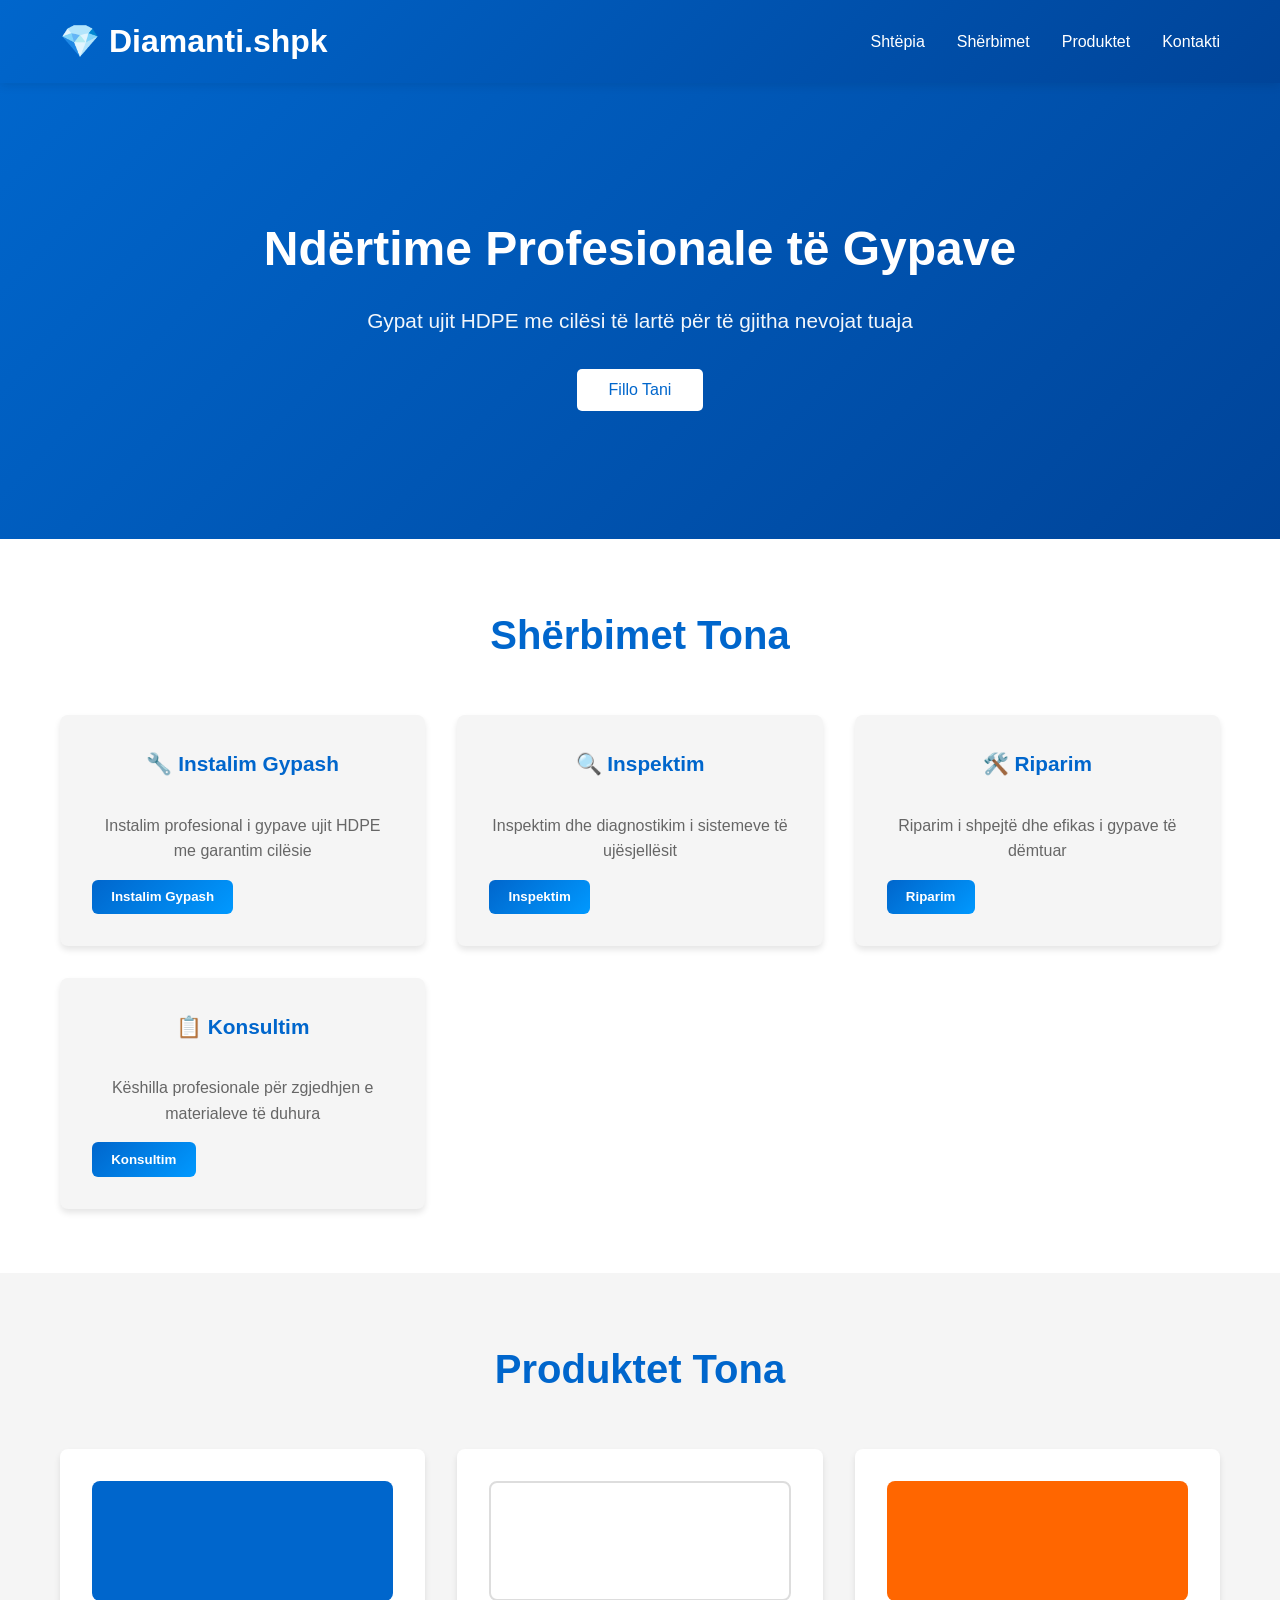
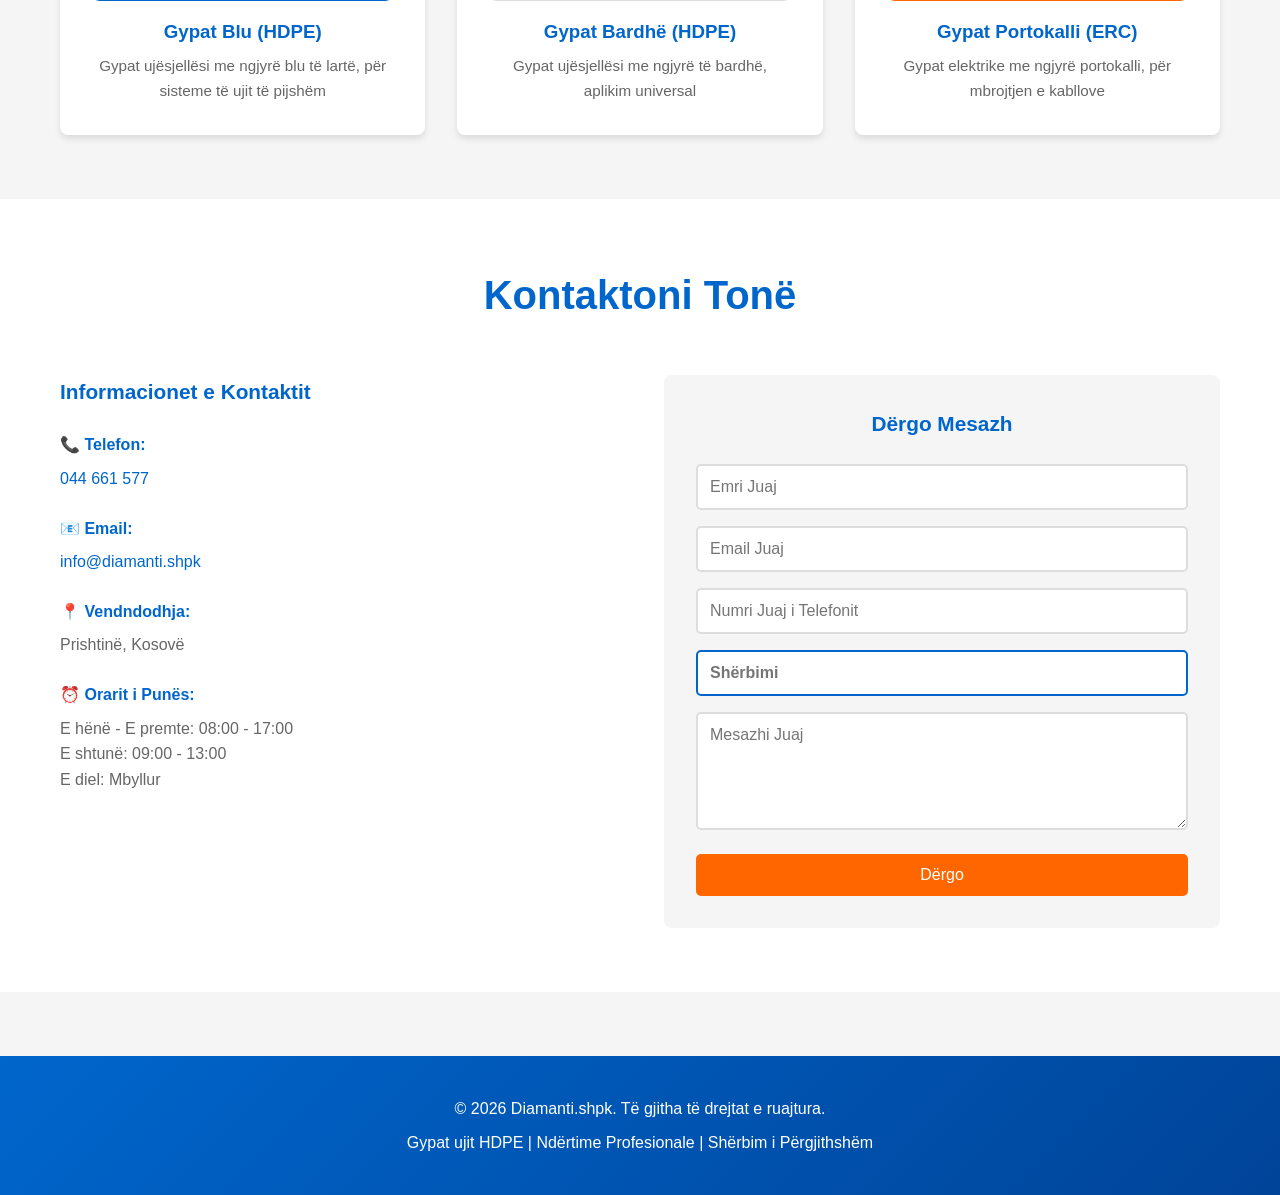
<file: index.html>
<!DOCTYPE html>
<html lang="sq">
<head>
    <meta charset="UTF-8">
    <meta name="viewport" content="width=device-width, initial-scale=1.0">
    <title>Diamanti.shpk - Ndërtime Gypash</title>
    <link rel="stylesheet" href="style.css">
</head>
<body>
    <!-- Header -->
    <header class="header">
        <div class="container">
            <div class="logo">
                <h1>💎 Diamanti.shpk</h1>
            </div>
            <nav class="nav">
                <ul>
                    <li><a href="#home">Shtëpia</a></li>
                    <li><a href="#sherbimet">Shërbimet</a></li>
                    <li><a href="#produktet">Produktet</a></li>
                    <li><a href="#kontakti">Kontakti</a></li>
                </ul>
            </nav>
        </div>
    </header>

    <!-- Hero Section -->
    <section id="home" class="hero">
        <div class="hero-content">
            <h2>Ndërtime Profesionale të Gypave</h2>
            <p>Gypat ujit HDPE me cilësi të lartë për të gjitha nevojat tuaja</p>
            <button class="btn btn-primary"><a href="#kontakti">Fillo Tani</a></button>
        </div>
    </section>

    <!-- Shërbimet Section -->
    <section id="sherbimet" class="sherbimet">
        <div class="container">
            <h2>Shërbimet Tona</h2>
            <div class="services-grid">
                <div class="service-card">
                    <h3>🔧 Instalim Gypash</h3>
                    <p>Instalim profesional i gypave ujit HDPE me garantim cilësie</p>
                    <button class="service-btn" onclick="selectService('Instalim Gypash')">Instalim Gypash</button>
                </div>
                <div class="service-card">
                    <h3>🔍 Inspektim</h3>
                    <p>Inspektim dhe diagnostikim i sistemeve të ujësjellësit</p>
                    <button class="service-btn" onclick="selectService('Inspektim')">Inspektim</button>
                </div>
                <div class="service-card">
                    <h3>🛠️ Riparim</h3>
                    <p>Riparim i shpejtë dhe efikas i gypave të dëmtuar</p>
                    <button class="service-btn" onclick="selectService('Riparim')">Riparim</button>
                </div>
                <div class="service-card">
                    <h3>📋 Konsultim</h3>
                    <p>Këshilla profesionale për zgjedhjen e materialeve të duhura</p>
                    <button class="service-btn" onclick="selectService('Konsultim')">Konsultim</button>
                </div>
            </div>
        </div>
    </section>

    <!-- Produktet Section -->
    <section id="produktet" class="produktet">
        <div class="container">
            <h2>Produktet Tona</h2>
            <div class="products-grid">
                <div class="product-card">
                    <div class="product-color" style="background-color: #0066CC;"></div>
                    <h3>Gypat Blu (HDPE)</h3>
                    <p>Gypat ujësjellësi me ngjyrë blu të lartë, për sisteme të ujit të pijshëm</p>
                </div>
                <div class="product-card">
                    <div class="product-color" style="background-color: #FFFFFF; border: 2px solid #DDD;"></div>
                    <h3>Gypat Bardhë (HDPE)</h3>
                    <p>Gypat ujësjellësi me ngjyrë të bardhë, aplikim universal</p>
                </div>
                <div class="product-card">
                    <div class="product-color" style="background-color: #FF6600;"></div>
                    <h3>Gypat Portokalli (ERC)</h3>
                    <p>Gypat elektrike me ngjyrë portokalli, për mbrojtjen e kabllove</p>
                </div>
            </div>
        </div>
    </section>

    <!-- Kontakti Section -->
    <section id="kontakti" class="kontakti">
        <div class="container">
            <h2>Kontaktoni Tonë</h2>
            <div class="contact-content">
                <div class="contact-info">
                    <h3>Informacionet e Kontaktit</h3>
                    <div class="contact-item">
                        <strong>📞 Telefon:</strong>
                        <p><a href="tel:+383446661577">044 661 577</a></p>
                    </div>
                    <div class="contact-item">
                        <strong>📧 Email:</strong>
                        <p><a href="mailto:info@diamanti.shpk">info@diamanti.shpk</a></p>
                    </div>
                    <div class="contact-item">
                        <strong>📍 Vendndodhja:</strong>
                        <p>Prishtinë, Kosovë</p>
                    </div>
                    <div class="contact-item">
                        <strong>⏰ Orarit i Punës:</strong>
                        <p>E hënë - E premte: 08:00 - 17:00<br>
                        E shtunë: 09:00 - 13:00<br>
                        E diel: Mbyllur</p>
                    </div>
                </div>

                <form class="contact-form" id="contactForm" onsubmit="handleSubmit(event)">
                    <h3>Dërgo Mesazh</h3>
                    <input type="text" id="emri" placeholder="Emri Juaj" required>
                    <input type="email" id="email" placeholder="Email Juaj" required>
                    <input type="tel" id="telefon" placeholder="Numri Juaj i Telefonit">
                    <input type="text" id="sherbimi" placeholder="Shërbimi" readonly class="readonly-input">
                    <textarea id="mesazhi" placeholder="Mesazhi Juaj" rows="5" required></textarea>
                    <button type="submit" class="btn btn-primary">Dërgo</button>
                </form>
            </div>
        </div>
    </section>

    <!-- Footer -->
    <footer class="footer">
        <div class="container">
            <p>&copy; 2026 Diamanti.shpk. Të gjitha të drejtat e ruajtura.</p>
            <p>Gypat ujit HDPE | Ndërtime Profesionale | Shërbim i Përgjithshëm</p>
        </div>
    </footer>

    <script src="script.js"></script>
</body>
</html>
</file>
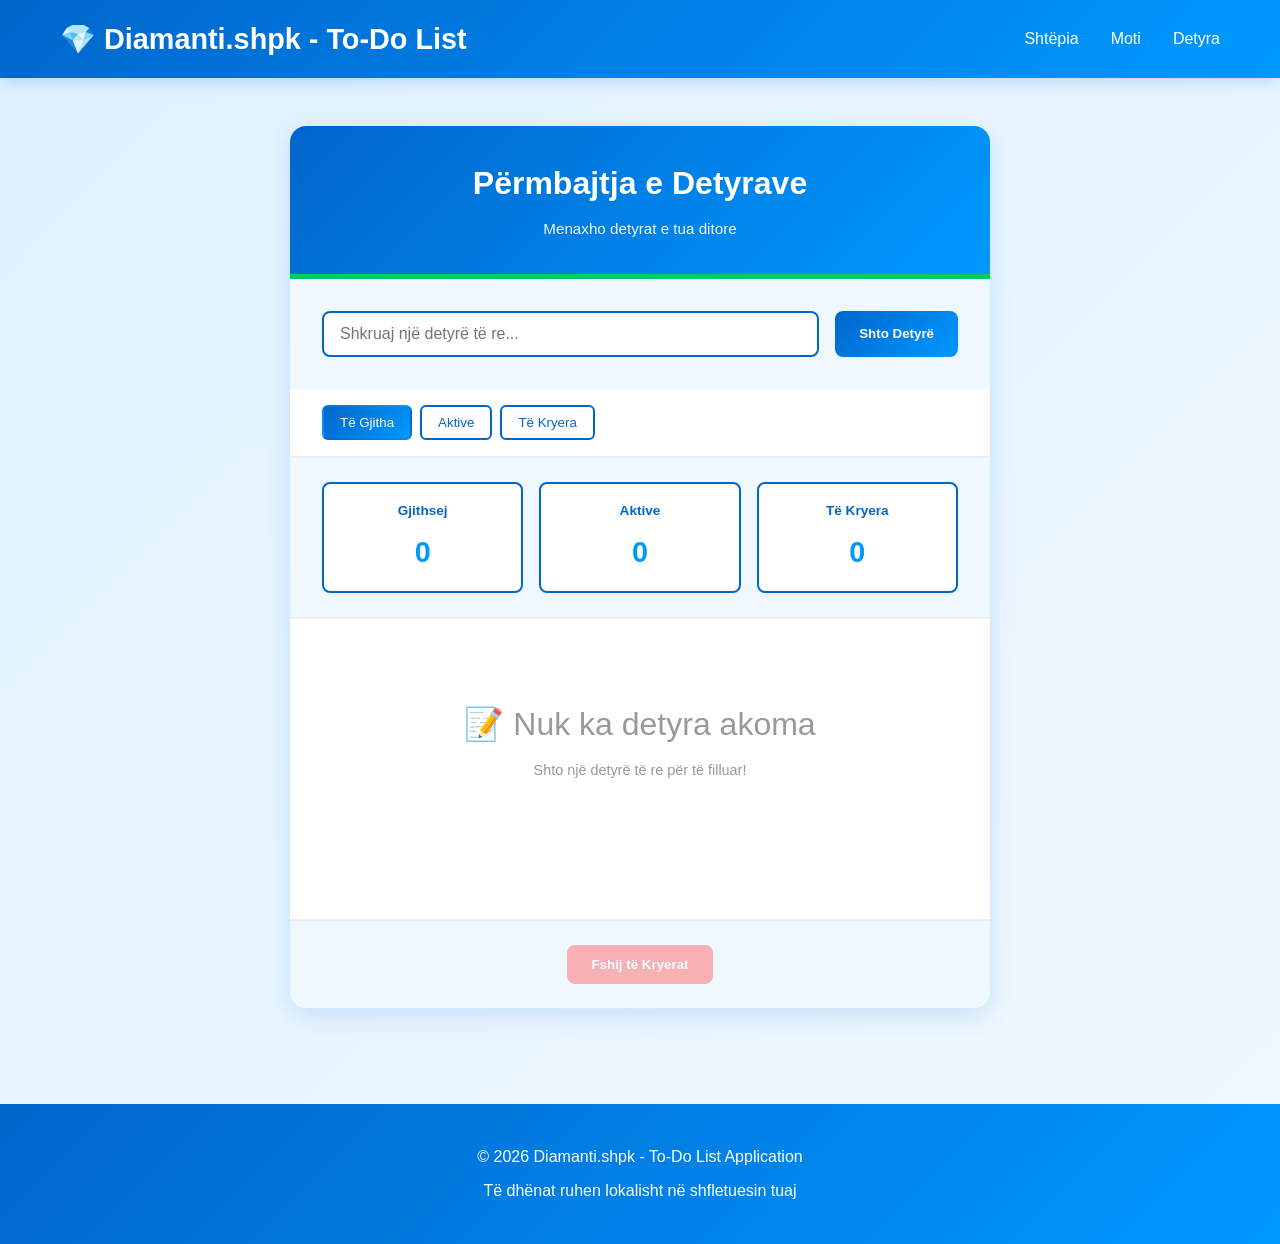
<file: todo.html>
<!DOCTYPE html>
<html lang="sq">
<head>
    <meta charset="UTF-8">
    <meta name="viewport" content="width=device-width, initial-scale=1.0">
    <title>To-Do List - Diamanti.shpk</title>
    <link rel="stylesheet" href="todo-style.css">
</head>
<body>
    <!-- Header -->
    <header class="header">
        <div class="container">
            <div class="logo">
                <h1>💎 Diamanti.shpk - To-Do List</h1>
            </div>
            <nav class="nav">
                <ul>
                    <li><a href="index.html">Shtëpia</a></li>
                    <li><a href="weather.html">Moti</a></li>
                    <li><a href="todo.html">Detyra</a></li>
                </ul>
            </nav>
        </div>
    </header>

    <!-- Main Content -->
    <main class="main-content">
        <div class="container">
            <div class="todo-wrapper">
                <!-- Header Section -->
                <div class="todo-header">
                    <h2>Përmbajtja e Detyrave</h2>
                    <p>Menaxho detyrat e tua ditore</p>
                </div>

                <!-- Input Section -->
                <div class="input-section">
                    <input 
                        type="text" 
                        id="todoInput" 
                        placeholder="Shkruaj një detyrë të re..."
                        class="todo-input"
                    >
                    <button id="addBtn" class="add-btn">Shto Detyrë</button>
                </div>

                <!-- Filter Section -->
                <div class="filter-section">
                    <button class="filter-btn active" data-filter="all">Të Gjitha</button>
                    <button class="filter-btn" data-filter="active">Aktive</button>
                    <button class="filter-btn" data-filter="completed">Të Kryera</button>
                </div>

                <!-- Stats Section -->
                <div class="stats-section">
                    <div class="stat-card">
                        <span class="stat-label">Gjithsej</span>
                        <span class="stat-value" id="totalCount">0</span>
                    </div>
                    <div class="stat-card">
                        <span class="stat-label">Aktive</span>
                        <span class="stat-value" id="activeCount">0</span>
                    </div>
                    <div class="stat-card">
                        <span class="stat-label">Të Kryera</span>
                        <span class="stat-value" id="completedCount">0</span>
                    </div>
                </div>

                <!-- Todo List -->
                <div class="todo-list-container">
                    <ul class="todo-list" id="todoList">
                        <!-- Todos will be inserted here -->
                    </ul>
                    <div class="empty-state" id="emptyState">
                        <p>📝 Nuk ka detyra akoma</p>
                        <p>Shto një detyrë të re për të filluar!</p>
                    </div>
                </div>

                <!-- Clear Completed Button -->
                <div class="action-buttons">
                    <button id="clearBtn" class="clear-btn">Fshij të Kryerat</button>
                </div>
            </div>
        </div>
    </main>

    <!-- Footer -->
    <footer class="footer">
        <div class="container">
            <p>&copy; 2026 Diamanti.shpk - To-Do List Application</p>
            <p>Të dhënat ruhen lokalisht në shfletuesin tuaj</p>
        </div>
    </footer>

    <script src="todo-script.js"></script>
</body>
</html>
</file>
<file: style.css>
/* Reset dhe Bazike */
* {
    margin: 0;
    padding: 0;
    box-sizing: border-box;
}

:root {
    --color-primary: #0066CC;
    --color-secondary: #FFFFFF;
    --color-accent: #FF6600;
    --color-dark: #1a1a1a;
    --color-light: #f5f5f5;
    --color-text: #333;
    --color-border: #ddd;
}

body {
    font-family: 'Segoe UI', Tahoma, Geneva, Verdana, sans-serif;
    line-height: 1.6;
    color: var(--color-text);
    background-color: var(--color-light);
}

.container {
    max-width: 1200px;
    margin: 0 auto;
    padding: 0 20px;
}

/* Header */
.header {
    background: linear-gradient(135deg, var(--color-primary) 0%, #004499 100%);
    color: white;
    padding: 1rem 0;
    box-shadow: 0 2px 10px rgba(0, 0, 0, 0.1);
    position: sticky;
    top: 0;
    z-index: 100;
}

.header .container {
    display: flex;
    justify-content: space-between;
    align-items: center;
}

.logo h1 {
    font-size: 2rem;
    font-weight: bold;
}

.nav ul {
    list-style: none;
    display: flex;
    gap: 2rem;
}

.nav a {
    color: white;
    text-decoration: none;
    font-weight: 500;
    transition: opacity 0.3s;
}

.nav a:hover {
    opacity: 0.8;
    text-decoration: underline;
}

/* Hero Section */
.hero {
    background: linear-gradient(135deg, var(--color-primary) 0%, #004499 100%);
    color: white;
    padding: 8rem 2rem;
    text-align: center;
}

.hero-content h2 {
    font-size: 3rem;
    margin-bottom: 1rem;
}

.hero-content p {
    font-size: 1.3rem;
    margin-bottom: 2rem;
    opacity: 0.95;
}

/* Buttons */
.btn {
    padding: 0.75rem 2rem;
    font-size: 1rem;
    border: none;
    border-radius: 5px;
    cursor: pointer;
    transition: all 0.3s;
    text-decoration: none;
    display: inline-block;
}

.btn-primary {
    background-color: var(--color-accent);
    color: white;
}

.btn-primary:hover {
    background-color: #ff8c33;
    transform: translateY(-2px);
    box-shadow: 0 5px 15px rgba(255, 102, 0, 0.3);
}

.btn a {
    color: white;
    text-decoration: none;
}

/* Hero Button - Special Styling */
.hero .btn-primary {
    background-color: #FFFFFF;
    color: var(--color-primary);
}

.hero .btn-primary:hover {
    background-color: #f0f0f0;
    box-shadow: 0 5px 15px rgba(0, 102, 204, 0.3);
}

.hero .btn a {
    color: var(--color-primary);
}

/* Shërbimet Section */
.sherbimet {
    padding: 4rem 2rem;
    background-color: white;
}

.sherbimet .container {
    text-align: center;
}

.sherbimet h2 {
    font-size: 2.5rem;
    margin-bottom: 3rem;
    color: var(--color-primary);
}

.services-grid {
    display: grid;
    grid-template-columns: repeat(auto-fit, minmax(280px, 1fr));
    gap: 2rem;
}

.service-card {
    background-color: var(--color-light);
    padding: 2rem;
    border-radius: 8px;
    box-shadow: 0 4px 6px rgba(0, 0, 0, 0.1);
    transition: transform 0.3s, box-shadow 0.3s;
    display: flex;
    flex-direction: column;
    gap: 1rem;
}

.service-card:hover {
    transform: translateY(-5px);
    box-shadow: 0 8px 15px rgba(0, 102, 204, 0.2);
}

.service-card h3 {
    color: var(--color-primary);
    margin-bottom: 1rem;
    font-size: 1.3rem;
}

.service-card p {
    color: #666;
    flex-grow: 1;
}

/* Service Button */
.service-btn {
    padding: 0.6rem 1.2rem;
    background: linear-gradient(135deg, var(--color-primary) 0%, #0099FF 100%);
    color: white;
    border: none;
    border-radius: 6px;
    font-weight: 600;
    cursor: pointer;
    transition: all 0.3s;
    align-self: flex-start;
}

.service-btn:hover {
    transform: translateY(-2px);
    box-shadow: 0 5px 15px rgba(0, 102, 204, 0.3);
}

.service-btn:active {
    transform: translateY(0);
}

/* Produktet Section */
.produktet {
    padding: 4rem 2rem;
    background-color: var(--color-light);
}

.produktet .container {
    text-align: center;
}

.produktet h2 {
    font-size: 2.5rem;
    margin-bottom: 3rem;
    color: var(--color-primary);
}

.products-grid {
    display: grid;
    grid-template-columns: repeat(auto-fit, minmax(250px, 1fr));
    gap: 2rem;
}

.product-card {
    background-color: white;
    padding: 2rem;
    border-radius: 8px;
    box-shadow: 0 4px 6px rgba(0, 0, 0, 0.1);
    transition: transform 0.3s;
}

.product-card:hover {
    transform: scale(1.05);
}

.product-color {
    width: 100%;
    height: 120px;
    border-radius: 8px;
    margin-bottom: 1rem;
}

.product-card h3 {
    color: var(--color-primary);
    margin-bottom: 0.5rem;
}

.product-card p {
    color: #666;
    font-size: 0.95rem;
}

/* Kontakti Section */
.kontakti {
    padding: 4rem 2rem;
    background-color: white;
}

.kontakti .container {
    text-align: center;
}

.kontakti h2 {
    font-size: 2.5rem;
    margin-bottom: 3rem;
    color: var(--color-primary);
}

.contact-content {
    display: grid;
    grid-template-columns: 1fr 1fr;
    gap: 3rem;
    align-items: start;
}

.contact-info {
    text-align: left;
}

.contact-info h3 {
    color: var(--color-primary);
    margin-bottom: 1.5rem;
    font-size: 1.3rem;
}

.contact-item {
    margin-bottom: 1.5rem;
}

.contact-item strong {
    color: var(--color-primary);
    display: block;
    margin-bottom: 0.5rem;
}

.contact-item p {
    color: #666;
}

.contact-item a {
    color: var(--color-primary);
    text-decoration: none;
    font-weight: 500;
}

.contact-item a:hover {
    text-decoration: underline;
}

/* Contact Form */
.contact-form {
    background-color: var(--color-light);
    padding: 2rem;
    border-radius: 8px;
    text-align: left;
}

.contact-form h3 {
    color: var(--color-primary);
    margin-bottom: 1.5rem;
    font-size: 1.3rem;
    text-align: center;
}

.contact-form input,
.contact-form textarea {
    width: 100%;
    padding: 0.75rem;
    margin-bottom: 1rem;
    border: 2px solid var(--color-border);
    border-radius: 5px;
    font-family: inherit;
    font-size: 1rem;
    transition: border-color 0.3s;
}

.contact-form input:focus,
.contact-form textarea:focus {
    outline: none;
    border-color: var(--color-primary);
    box-shadow: 0 0 5px rgba(0, 102, 204, 0.3);
}

/* Read-only Input */
.readonly-input {
    background-color: white !important;
    color: var(--color-primary);
    font-weight: 600;
    border-color: var(--color-primary) !important;
}

.contact-form button {
    width: 100%;
}

/* Footer */
.footer {
    background: linear-gradient(135deg, var(--color-primary) 0%, #004499 100%);
    color: white;
    text-align: center;
    padding: 2rem;
    margin-top: 4rem;
}

.footer p {
    margin: 0.5rem 0;
}

/* Responsive */
@media (max-width: 768px) {
    .header .container {
        flex-direction: column;
        gap: 1rem;
    }

    .nav ul {
        gap: 1rem;
        flex-wrap: wrap;
        justify-content: center;
    }

    .hero-content h2 {
        font-size: 2rem;
    }

    .hero-content p {
        font-size: 1.1rem;
    }

    .contact-content {
        grid-template-columns: 1fr;
    }

    .services-grid,
    .products-grid {
        grid-template-columns: 1fr;
    }

    .sherbimet h2,
    .produktet h2,
    .kontakti h2 {
        font-size: 2rem;
    }
}

@media (max-width: 480px) {
    .logo h1 {
        font-size: 1.3rem;
    }

    .nav ul {
        gap: 0.5rem;
        font-size: 0.9rem;
    }

    .hero {
        padding: 4rem 1rem;
    }

    .hero-content h2 {
        font-size: 1.5rem;
    }

    .hero-content p {
        font-size: 1rem;
    }
}
</file>
<file: todo-style.css>
/* Reset dhe Bazike */
* {
    margin: 0;
    padding: 0;
    box-sizing: border-box;
}

:root {
    --color-primary: #0066CC;
    --color-secondary: #FFFFFF;
    --color-accent: #0099FF;
    --color-dark: #1a1a1a;
    --color-light: #f0f8ff;
    --color-text: #333;
    --color-border: #ddd;
    --color-success: #00CC66;
    --color-danger: #FF6B6B;
}

body {
    font-family: 'Segoe UI', Tahoma, Geneva, Verdana, sans-serif;
    line-height: 1.6;
    color: var(--color-text);
    background: linear-gradient(135deg, #e0f2ff 0%, #f0f8ff 100%);
    min-height: 100vh;
}

.container {
    max-width: 1200px;
    margin: 0 auto;
    padding: 0 20px;
}

/* Header */
.header {
    background: linear-gradient(135deg, var(--color-primary) 0%, var(--color-accent) 100%);
    color: white;
    padding: 1rem 0;
    box-shadow: 0 4px 15px rgba(0, 102, 204, 0.2);
    position: sticky;
    top: 0;
    z-index: 100;
}

.header .container {
    display: flex;
    justify-content: space-between;
    align-items: center;
}

.logo h1 {
    font-size: 1.8rem;
    font-weight: bold;
}

.nav ul {
    list-style: none;
    display: flex;
    gap: 2rem;
}

.nav a {
    color: white;
    text-decoration: none;
    font-weight: 500;
    transition: opacity 0.3s;
}

.nav a:hover {
    opacity: 0.8;
}

/* Main Content */
.main-content {
    padding: 3rem 2rem;
    min-height: calc(100vh - 200px);
}

/* Todo Wrapper */
.todo-wrapper {
    max-width: 700px;
    margin: 0 auto;
    background: white;
    border-radius: 16px;
    box-shadow: 0 8px 25px rgba(0, 102, 204, 0.15);
    overflow: hidden;
    animation: slideIn 0.3s ease-in;
}

@keyframes slideIn {
    from {
        opacity: 0;
        transform: translateY(20px);
    }
    to {
        opacity: 1;
        transform: translateY(0);
    }
}

/* Todo Header */
.todo-header {
    background: linear-gradient(135deg, var(--color-primary) 0%, var(--color-accent) 100%);
    color: white;
    padding: 2rem;
    text-align: center;
    border-bottom: 5px solid var(--color-success);
}

.todo-header h2 {
    font-size: 2rem;
    margin-bottom: 0.5rem;
}

.todo-header p {
    opacity: 0.95;
    font-size: 0.95rem;
}

/* Input Section */
.input-section {
    padding: 2rem;
    background-color: var(--color-light);
    display: flex;
    gap: 1rem;
}

.todo-input {
    flex: 1;
    padding: 0.75rem 1rem;
    border: 2px solid var(--color-primary);
    border-radius: 8px;
    font-size: 1rem;
    transition: all 0.3s;
}

.todo-input:focus {
    outline: none;
    border-color: var(--color-accent);
    box-shadow: 0 0 10px rgba(0, 153, 255, 0.3);
}

.add-btn {
    padding: 0.75rem 1.5rem;
    background: linear-gradient(135deg, var(--color-primary) 0%, var(--color-accent) 100%);
    color: white;
    border: none;
    border-radius: 8px;
    font-weight: 600;
    cursor: pointer;
    transition: all 0.3s;
    white-space: nowrap;
}

.add-btn:hover {
    transform: translateY(-2px);
    box-shadow: 0 5px 15px rgba(0, 102, 204, 0.3);
}

.add-btn:active {
    transform: translateY(0);
}

/* Filter Section */
.filter-section {
    padding: 1rem 2rem;
    display: flex;
    gap: 0.5rem;
    flex-wrap: wrap;
    border-bottom: 2px solid #eee;
}

.filter-btn {
    padding: 0.5rem 1rem;
    border: 2px solid var(--color-primary);
    background-color: white;
    color: var(--color-primary);
    border-radius: 6px;
    cursor: pointer;
    font-weight: 500;
    transition: all 0.3s;
}

.filter-btn:hover {
    background-color: var(--color-light);
}

.filter-btn.active {
    background: linear-gradient(135deg, var(--color-primary) 0%, var(--color-accent) 100%);
    color: white;
    border-color: transparent;
}

/* Stats Section */
.stats-section {
    display: grid;
    grid-template-columns: repeat(3, 1fr);
    gap: 1rem;
    padding: 1.5rem 2rem;
    background-color: var(--color-light);
    border-bottom: 2px solid #eee;
}

.stat-card {
    text-align: center;
    padding: 1rem;
    background: white;
    border-radius: 8px;
    border: 2px solid var(--color-primary);
}

.stat-label {
    display: block;
    font-size: 0.85rem;
    color: var(--color-primary);
    font-weight: 600;
    margin-bottom: 0.5rem;
}

.stat-value {
    display: block;
    font-size: 1.8rem;
    color: var(--color-accent);
    font-weight: bold;
}

/* Todo List Container */
.todo-list-container {
    padding: 2rem;
    min-height: 300px;
}

.todo-list {
    list-style: none;
}

/* Empty State */
.empty-state {
    text-align: center;
    padding: 3rem 1rem;
    color: #999;
}

.empty-state p:first-child {
    font-size: 2rem;
    margin-bottom: 0.5rem;
}

.empty-state p:last-child {
    font-size: 0.9rem;
}

/* Todo Item */
.todo-item {
    display: flex;
    align-items: center;
    gap: 1rem;
    padding: 1rem;
    background-color: var(--color-light);
    border-radius: 8px;
    margin-bottom: 0.75rem;
    animation: fadeIn 0.3s ease-in;
    border-left: 4px solid var(--color-primary);
    transition: all 0.3s;
}

.todo-item:hover {
    box-shadow: 0 4px 12px rgba(0, 102, 204, 0.15);
    transform: translateX(5px);
}

.todo-item.completed {
    background-color: #f0f0f0;
    border-left-color: var(--color-success);
}

.todo-item.completed .todo-text {
    text-decoration: line-through;
    color: #999;
}

@keyframes fadeIn {
    from {
        opacity: 0;
        transform: translateY(-10px);
    }
    to {
        opacity: 1;
        transform: translateY(0);
    }
}

/* Checkbox */
.todo-checkbox {
    width: 24px;
    height: 24px;
    cursor: pointer;
    accent-color: var(--color-primary);
    flex-shrink: 0;
}

/* Todo Text */
.todo-text {
    flex: 1;
    color: var(--color-text);
    word-break: break-word;
}

/* Delete Button */
.todo-delete {
    background-color: var(--color-danger);
    color: white;
    border: none;
    padding: 0.5rem 0.75rem;
    border-radius: 6px;
    cursor: pointer;
    font-weight: 600;
    transition: all 0.3s;
    flex-shrink: 0;
}

.todo-delete:hover {
    background-color: #ff5252;
    transform: scale(1.05);
}

/* Action Buttons */
.action-buttons {
    padding: 1.5rem 2rem;
    background-color: var(--color-light);
    text-align: center;
    border-top: 2px solid #eee;
}

.clear-btn {
    padding: 0.75rem 1.5rem;
    background-color: var(--color-danger);
    color: white;
    border: none;
    border-radius: 8px;
    font-weight: 600;
    cursor: pointer;
    transition: all 0.3s;
}

.clear-btn:hover {
    background-color: #ff5252;
    transform: translateY(-2px);
    box-shadow: 0 5px 15px rgba(255, 107, 107, 0.3);
}

.clear-btn:disabled {
    opacity: 0.5;
    cursor: not-allowed;
}

/* Footer */
.footer {
    background: linear-gradient(135deg, var(--color-primary) 0%, var(--color-accent) 100%);
    color: white;
    text-align: center;
    padding: 2rem;
    margin-top: 3rem;
}

.footer p {
    margin: 0.5rem 0;
}

/* Responsive */
@media (max-width: 768px) {
    .header .container {
        flex-direction: column;
        gap: 1rem;
    }

    .logo h1 {
        font-size: 1.3rem;
    }

    .input-section {
        flex-direction: column;
    }

    .filter-section {
        justify-content: center;
    }

    .stats-section {
        grid-template-columns: repeat(3, 1fr);
    }

    .todo-item {
        flex-wrap: wrap;
    }
}

@media (max-width: 480px) {
    .todo-wrapper {
        border-radius: 8px;
    }

    .todo-header h2 {
        font-size: 1.5rem;
    }

    .input-section,
    .todo-list-container,
    .action-buttons {
        padding: 1rem;
    }

    .stats-section {
        gap: 0.5rem;
        padding: 1rem;
    }

    .todo-item {
        font-size: 0.9rem;
    }

    .filter-section {
        padding: 0.75rem 1rem;
    }

    .filter-btn {
        padding: 0.4rem 0.8rem;
        font-size: 0.85rem;
    }
}
</file>
